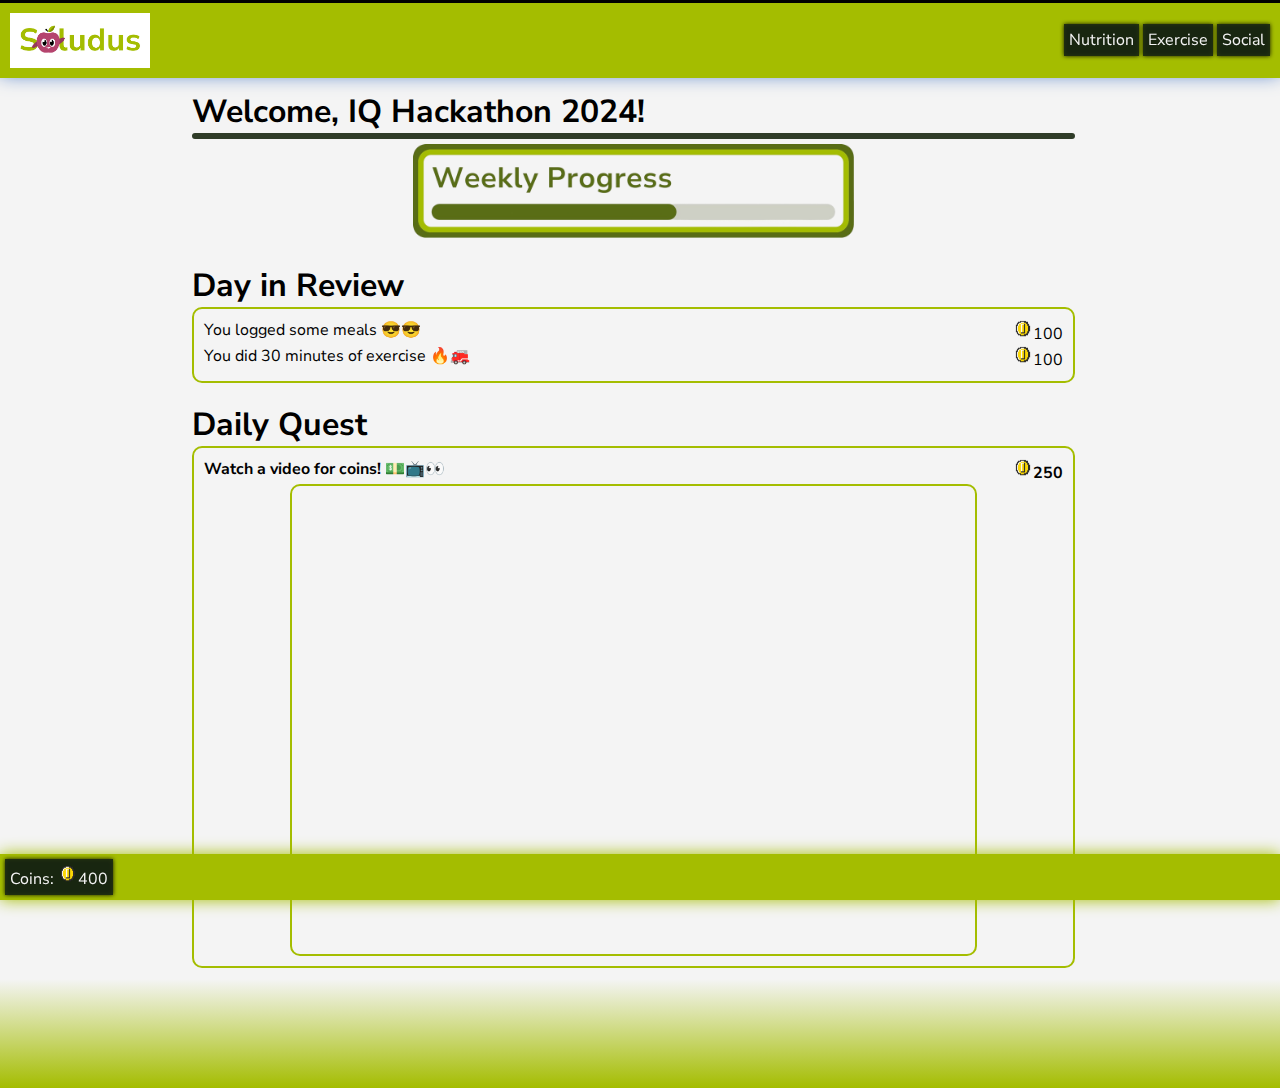
<file: index.html>
<!DOCTYPE html>

<html>

<head>
    <title>
        Dashboard
    </title>

    <link rel="icon" href="./images/manzana.png"> 
    <link rel="stylesheet" type="text/css" href="styles.css">

    <!-- FONT -->
    <link rel="preconnect" href="https://fonts.googleapis.com">
    <link rel="preconnect" href="https://fonts.gstatic.com" crossorigin>
    <link
        href="https://fonts.googleapis.com/css2?family=Nunito+Sans:ital,opsz,wght@0,6..12,200..1000;1,6..12,200..1000&display=swap"
        rel="stylesheet">

    <meta charset="UTF-8">
    <meta name="viewport" content="width=device-width, initial-scale=1.0">
</head>

<body>

    <div id="navbar">
        <img id="logo" src="./images/saludus_logo.png">
        <nav>
            <a href="./services/nutrition.html">Nutrition</a>
            <a href="./services/exercise.html">Exercise</a>
            <a href="./services/social.html">Social</a>
            <!-- <a href="./services/splash.html">Splash</a>
            <a href="./services/splash2.html">Splash2</a> -->
        </nav>
    </div>

    <div class="top-element no-padding" id="content-text">
        <h1>Welcome, IQ Hackathon 2024!</h1>
        <hr>
        <img id="weekly-progress" src="./images/weekly_progress.png">
    </div>

    <div id="content-text">
        <h1>Day in Review</h1>
        <div id="content-box">
            <p>You logged some meals 😎😎<span><img id="coin" src="./images/coin.png">100</span></p>
            <p>You did 30 minutes of exercise 🔥🚒<span><img id="coin" src="./images/coin.png">100</span></p>
        </div>
    </div>

    <div class="bottom-element" id="content-text">
        <h1>Daily Quest</h1>
        <div id="content-box" class="video">
            <h4>Watch a video for coins! 💵📺👀<span><img id="coin" src="./images/coin.png">250</span></h4>
            <iframe width="560" height="315" src="https://www.youtube.com/embed/kcBpFu4cuBA?si=liPmvyTZ5k8vc7bm" title="YouTube video player" frameborder="0" allow="accelerometer; autoplay; clipboard-write; encrypted-media; gyroscope; picture-in-picture; web-share" referrerpolicy="strict-origin-when-cross-origin" allowfullscreen></iframe>
        </div>
    </div>

    <div id="footer">
        <footer>
            <p>Coins: <img id="coin" src="./images/coin.png">400</p>
        </footer>
    </div>


</body>

</html>
</file>
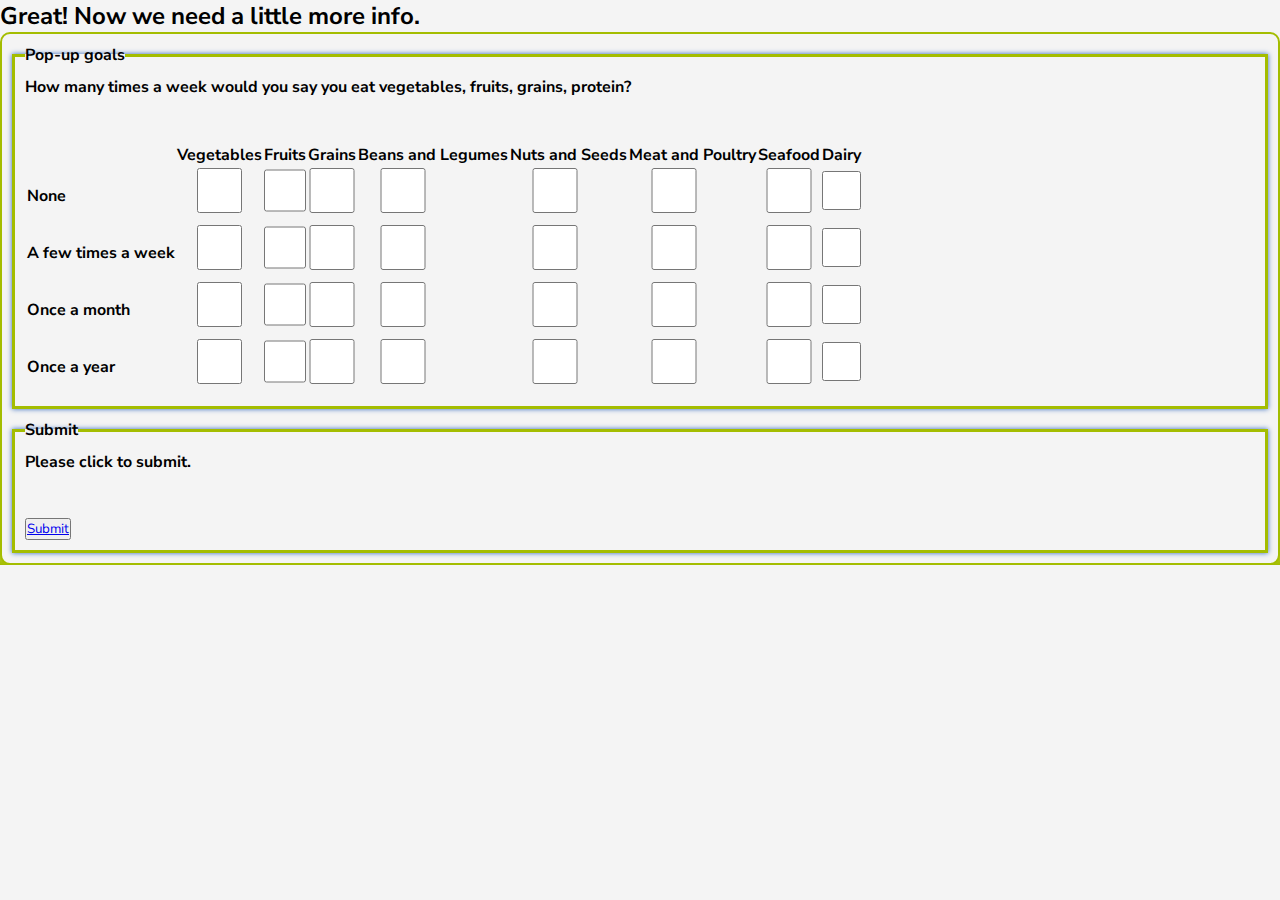
<file: splash2.html>
<!DOCTYPE html>

<html>

<head>
    <title>SALUDUS</title>
    <link rel="stylesheet" type="text/css" href="styles.css">
    
    <!-- FONT -->
    <link rel="preconnect" href="https://fonts.googleapis.com">
    <link rel="preconnect" href="https://fonts.gstatic.com" crossorigin>
    <link href="https://fonts.googleapis.com/css2?family=Nunito+Sans:ital,opsz,wght@0,6..12,200..1000;1,6..12,200..1000&display=swap" rel="stylesheet">
    
    <meta charset="UTF-8">
    <meta name="viewport" content="width=device-width, initial-scale=1.0">
</head>

<style>

        body {
            font-family: 'Nunito Sans', sans-serif;
        }
        form {
            background-color: #F4F4F4;
            border: 2px solid #A4BD00;
            border-radius: 10px;
            font-weight: 700;
        }

        input {
            background-color: #F4F4F4;
            border: 2px solid #A4BD00;
            margin-bottom: 10px;
            padding: 5px;
            width: 100%;
            height: 50px;
            font-weight: 600;
            font-size: large;

        }

        input:hover {
            cursor: pointer;
        }

        /*h2, form {
            padding: 5px 50px;
            
        }*/

        fieldset {
            margin: 10px;
            padding: 10px;
            border: solid #A4BD00;
            box-shadow: 0px 0px 5px #3066BE;
        }

        label {
            display: flex;
            justify-content: space-between;
        }
        #first {
            overflow: hidden;
        }

        #checkbox {
            display: flexbox;
            /* border: solid blue; */
            align-items: center;
            max-width: 10vh;
            max-height: 5vh;
        }

        td, tr {
            /* border: solid blue */
        }
</style>


<body>

    <div id="content">
        <div class="card">
            <h2>Great! Now we need a little more info.</h2>
            <form>
                <fieldset>
                    <legend>
                        Pop-up goals
                    </legend>
                    <label>How many times a week would you say you eat vegetables, fruits, grains, protein?</label><br><br>

                    <table>
                        <tbody>
                            <tr id="first">
                                <th></th>
                                <th>Vegetables</th>
                                <th>Fruits</th>
                                <th>Grains</th>
                                <th>Beans and Legumes</th>
                                <th>Nuts and Seeds</th>
                                <th>Meat and Poultry</th>
                                <th>Seafood</th>
                                <th>Dairy</th>
                            </tr>

                            <tr>
                                <input type="hidden" id="Id" name="id[]" value="veg">
                                <td><label>None</label></td>

                                <td><input type="checkbox" name="select" id="checkbox"></td>
                                <td><input type="checkbox" name="select" id="checkbox"></td>
                                <td><input type="checkbox" name="select" id="checkbox"></td>
                                <td><input type="checkbox" name="select" id="checkbox"></td>
                                <td><input type="checkbox" name="select" id="checkbox"></td>
                                <td><input type="checkbox" name="select" id="checkbox"></td>
                                <td><input type="checkbox" name="select" id="checkbox"></td>
                                <td><input type="checkbox" name="select" id="checkbox"></td>
                            </tr>

                            <tr>
                                <input type="hidden" id="Id" name="id[]" value="">
                                <td><label>A few times a week</label></td>

                                <td><input type="checkbox" name="select" id="checkbox"></td>
                                <td><input type="checkbox" name="select" id="checkbox"></td>
                                <td><input type="checkbox" name="select" id="checkbox"></td>
                                <td><input type="checkbox" name="select" id="checkbox"></td>
                                <td><input type="checkbox" name="select" id="checkbox"></td>
                                <td><input type="checkbox" name="select" id="checkbox"></td>
                                <td><input type="checkbox" name="select" id="checkbox"></td>
                                <td><input type="checkbox" name="select" id="checkbox"></td>

                            </tr>

                            <tr>
                                <input type="hidden" id="Id" name="id[]" value="">
                                <td><label>Once a month</label></td>

                                <td><input type="checkbox" name="select" id="checkbox"></td>
                                <td><input type="checkbox" name="select" id="checkbox"></td>
                                <td><input type="checkbox" name="select" id="checkbox"></td>
                                <td><input type="checkbox" name="select" id="checkbox"></td>
                                <td><input type="checkbox" name="select" id="checkbox"></td>
                                <td><input type="checkbox" name="select" id="checkbox"></td>
                                <td><input type="checkbox" name="select" id="checkbox"></td>
                                <td><input type="checkbox" name="select" id="checkbox"></td>
                            </tr>

                            <tr>
                                <input type="hidden" id="Id" name="id[]" value="">
                                <td><label>Once a year</label></td>

                                <td><input type="checkbox" name="select" id="checkbox"></td>
                                <td><input type="checkbox" name="select" id="checkbox"></td>
                                <td><input type="checkbox" name="select" id="checkbox"></td>
                                <td><input type="checkbox" name="select" id="checkbox"></td>
                                <td><input type="checkbox" name="select" id="checkbox"></td>
                                <td><input type="checkbox" name="select" id="checkbox"></td>
                                <td><input type="checkbox" name="select" id="checkbox"></td>
                                <td><input type="checkbox" name="select" id="checkbox"></td>
                            </tr>
                            
                        </tbody>
                    </table>
                </fieldset>

                <fieldset class="form-control">
                    <legend>Submit</legend>
                    <label>
                        Please click to submit. </label><br><br>
                    <button type="submit" value="Submit"><a href="index.html">Submit</a></button>
                </fieldset>

            </form>
        </div>
    </div>
</body>
</html>
</file>
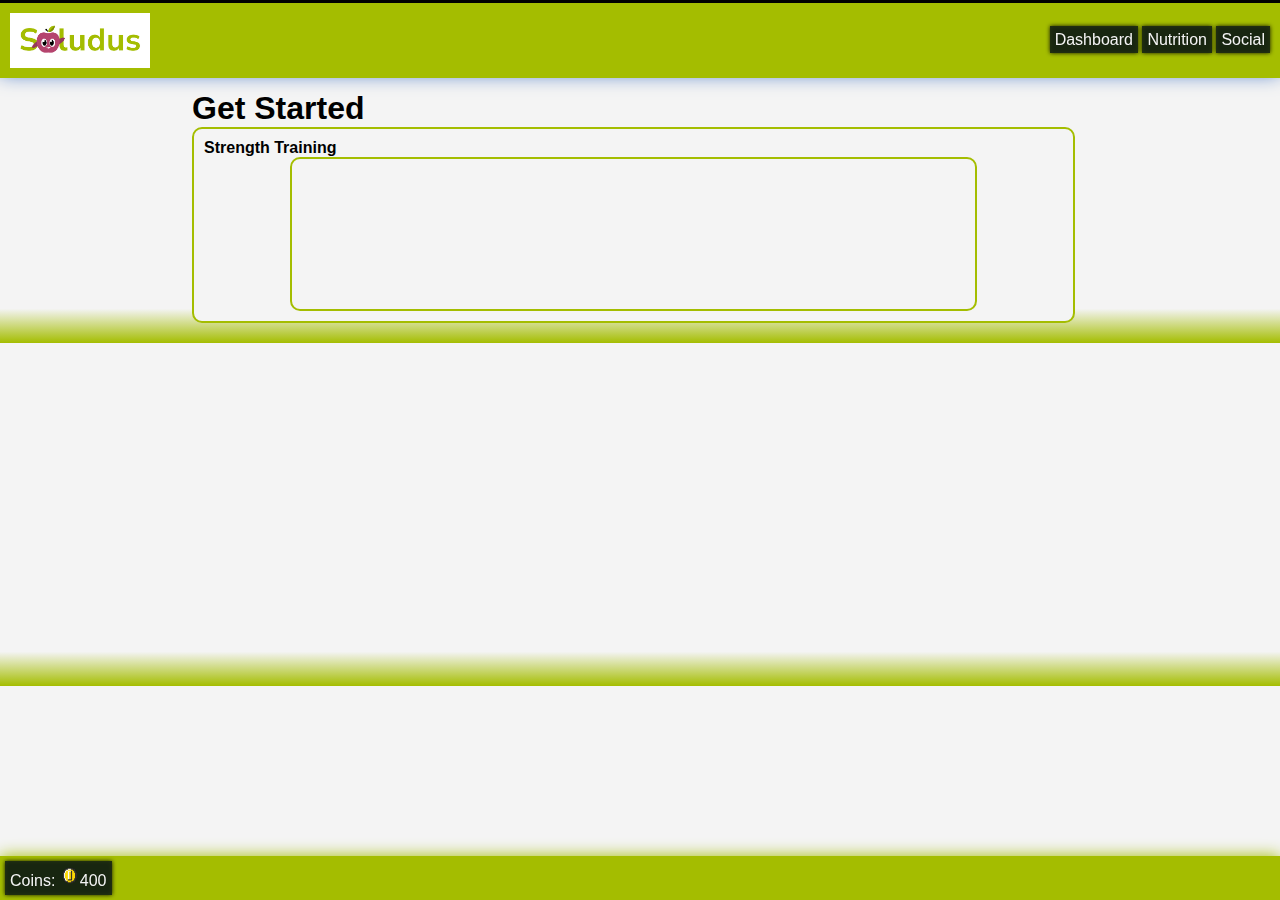
<file: services/exercise.html>
<!DOCTYPE html>

<html>

<head>
    <title>Exercise</title>
    <link rel="stylesheet" type="text/css" href="../styles.css">
    
    <!-- FONT -->
    <link href="" rel="stylesheet">
    <meta charset="UTF-8">
    <meta name="viewport" content="width=device-width, initial-scale=1.0">
</head>

<body>
    
    <div id="navbar">
        <img id="logo" src="../images/saludus_logo.png">
        <nav>
            <a href="../index.html">Dashboard</a>
            <a href="./nutrition.html">Nutrition</a>
            <a href="./social.html">Social</a>
        </nav>
    </div>

    <div class="top-element" id="content-text">
        <h1>Get Started</h1>
        
        <div id="content-box">
            <h4>Strength Training</h4>
            <iframe></iframe>
        </div>
    </div>

    <div id="footer">
        <footer>
            <p>Coins: <img id="coin" src="../images/coin.png">400</p>
        </footer>
    </div>


</body>

</html>
</file>
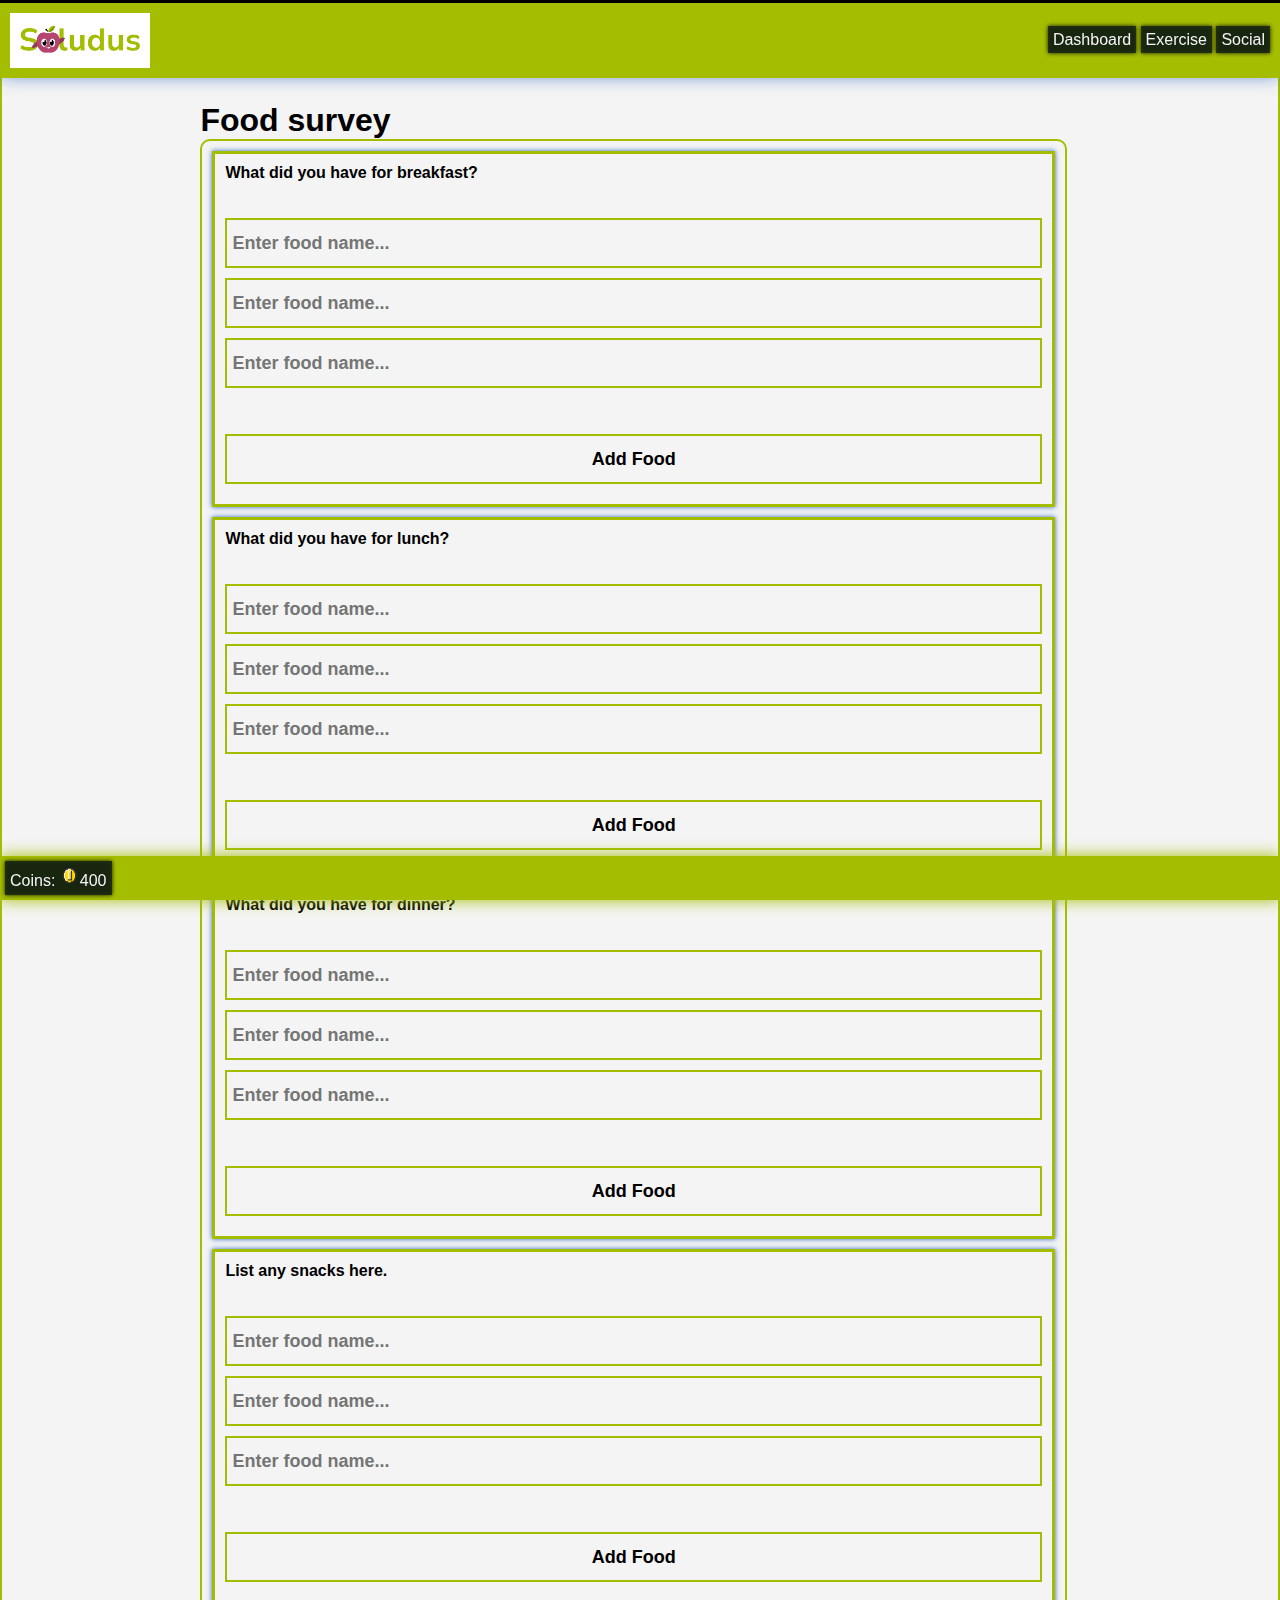
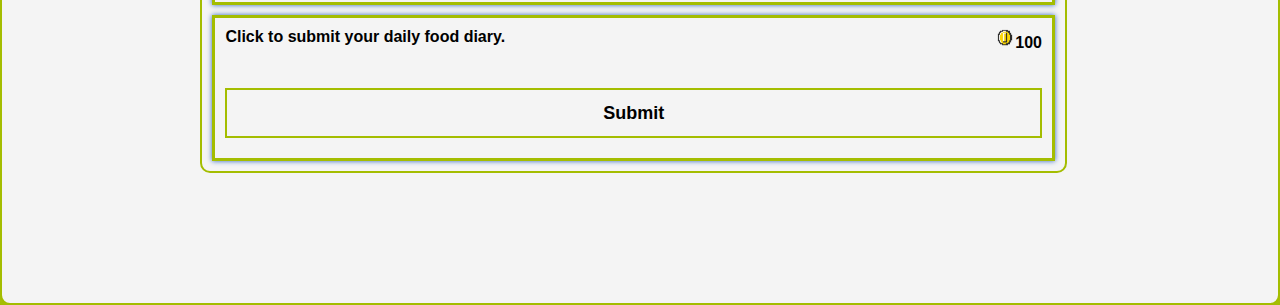
<file: services/nutrition.html>
<!DOCTYPE html>

<html>

<head>
    <title>Nutrition</title>
    <link rel="icon" href="../images/manzana.png">

    <link rel="stylesheet" type="text/css" href="../styles.css">
    
    <!-- FONT -->
    <link href="" rel="stylesheet">
    <meta charset="UTF-8">
    <meta name="viewport" content="width=device-width, initial-scale=1.0">
</head>

<!-- Cite: https://www.viralpatel.net/dynamic-add-textbox-input-button-radio-element-html-javascript/ -->
<script language="javascript">
    function add1(type) {
        // create input type dynamically
        var element = document.createElement("input");

        // set attribute to elt
        element.setAttribute("type", type);
        // element.setAttribute("value", type);
        // element.setAttribute("name", type);

        var foo = document.getElementById("fooBar1");

        // append the elt in page (in span).
        foo.appendChild(element);
    }

    function add2(type) {
        // create input type dynamically
        var element = document.createElement("input");

        // set attribute to elt
        element.setAttribute("type", type);
        // element.setAttribute("value", type);
        // element.setAttribute("name", type);

        var foo = document.getElementById("fooBar2");

        // append the elt in page (in span).
        foo.appendChild(element);
    }

    function add3(type) {
        // create input type dynamically
        var element = document.createElement("input");

        // set attribute to elt
        element.setAttribute("type", type);
        // element.setAttribute("value", type);
        // element.setAttribute("name", type);

        var foo = document.getElementById("fooBar3");

        // append the elt in page (in span).
        foo.appendChild(element);
    }

    function add4(type) {
        // create input type dynamically
        var element = document.createElement("input");

        // set attribute to elt
        element.setAttribute("type", type);
        // element.setAttribute("value", type);
        // element.setAttribute("name", type);

        var foo = document.getElementById("fooBar4");

        // append the elt in page (in span).
        foo.appendChild(element);
    }

    // print thank you message
    // const message = 'You have submitted your food diary. Congratulations on earning 100 pts!'

    // document.getElementById('printButton').onclick = function() {
    //     document.getElementById('printHere').innerHTML = message;

    //     console.log(message)
    // };
</script>


<body>
    
    <div id="navbar">
        <img id="logo" src="../images/saludus_logo.png">
        <nav>
            <a href="../index.html">Dashboard</a>
            <a href="./exercise.html">Exercise</a>
            <a href="./social.html">Social</a>
        </nav>
    </div>

    <style>
        body {
            font-family: 'Nunito Sans', sans-serif;
        }
        form {
            background-color: #F4F4F4;
            border: 2px solid #A4BD00;
            border-radius: 10px;
            font-weight: 700;
        }

        input {
            background-color: #F4F4F4;
            border: 2px solid #A4BD00;
            margin-bottom: 10px;
            padding: 5px;
            width: 100%;
            height: 50px;
            font-weight: 600;
            font-size: large;

        }

        input:hover {
            cursor: pointer;
        }

        /*h2, form {
            padding: 5px 50px;
            
        }*/

        fieldset {
            margin: 10px;
            padding: 10px;
            border: solid #A4BD00;
            box-shadow: 0px 0px 5px #3066BE;
        }

        label {
            display: flex;
            justify-content: space-between;
        }
        
        /*input {
            margin: 1%;
        }*/

    </style>    

    <div id="content-box">
    <div class="top-element bottom-element" id="content-text">
        <h1>Food survey</h1>
        
        <div class="content-box">
            <form id="form">
                <fieldset class="form-control">
                    <label for="name" id="label-name">What did you have for breakfast? </label><br><br>
                    <input type="text" id="name" placeholder="Enter food name..."><br>
                    <input type="text" id="name" placeholder="Enter food name..."><br>
                    <input type="name" id="name" placeholder="Enter food name..." name="element">
        
                    <!-- <input > -->
                    
                    
                    <!-- <option value="text"></option> -->
                    <!-- <select name="element">
                        <OPTION value="button">Button</OPTION>
                        <OPTION value="text">Textbox</OPTION>
                        <OPTION value="radio">Radio</OPTION>
                    </select> -->
                    
                    <span id="fooBar1">&nbsp;</span><br><br>
                    <input type="button" value="Add Food" onclick="add1(document.forms[0].element.value)"/>
                    
                </fieldset>
        
                <fieldset class="form-control">
                    <label for="name" id="label-name">What did you have for lunch?</label><br><br>
                    <input type="text" id="name" placeholder="Enter food name..."><br>
                    <input type="text" id="name" placeholder="Enter food name..."><br>
                    <input type="name" id="name" placeholder="Enter food name..." name="element">
        
                    <span id="fooBar2">&nbsp;</span><br><br>
                    <input type="button" value="Add Food" onclick="add2(document.forms[0].element.value)"/>
                </fieldset>
        
                <fieldset class="form-control">
                    <label for="name" id="label-name">What did you have for dinner?</label><br><br>
                    <input type="text" id="name" placeholder="Enter food name..."><br>
                    <input type="text" id="name" placeholder="Enter food name..."><br>
                    <input type="text" id="name" placeholder="Enter food name...">
        
                    <span id="fooBar3">&nbsp;</span><br><br>
                    <input type="button" value="Add Food" onclick="add3(document.forms[0].element.value)"/>
                </fieldset>
        
                <fieldset class="form-control">
                    <label for="name" id="label-name">List any snacks here. </label><br><br>
                    <input type="text" id="name" placeholder="Enter food name..."><br>
                    <input type="text" id="name" placeholder="Enter food name..."><br>
                    <input type="text" id="name" placeholder="Enter food name...">
        
                    <span id="fooBar4">&nbsp;</span><br><br>
                    <input type="button" value="Add Food" onclick="add4(document.forms[0].element.value)"/>
                </fieldset>
        
                <fieldset class="form-control">
                    <label>Click to submit your daily food diary.<span><img id="coin" src="../images/coin.png">100</span> </label><br><br>
                    <input id="printButton" type="submit" value="Submit" onclick="getElementById('message').innerHTML='You have submitted your food diary. Congratulations on earning 100 pts!';"></input>
                </fieldset>
            </form>
            <p id = 'message'></p>
        </div>
        
    </div>

    <div id="footer">
        <footer>
            <p>Coins: <img id="coin" src="../images/coin.png">400</p>
        </footer>
    </div>


</body>

</html>
</file>
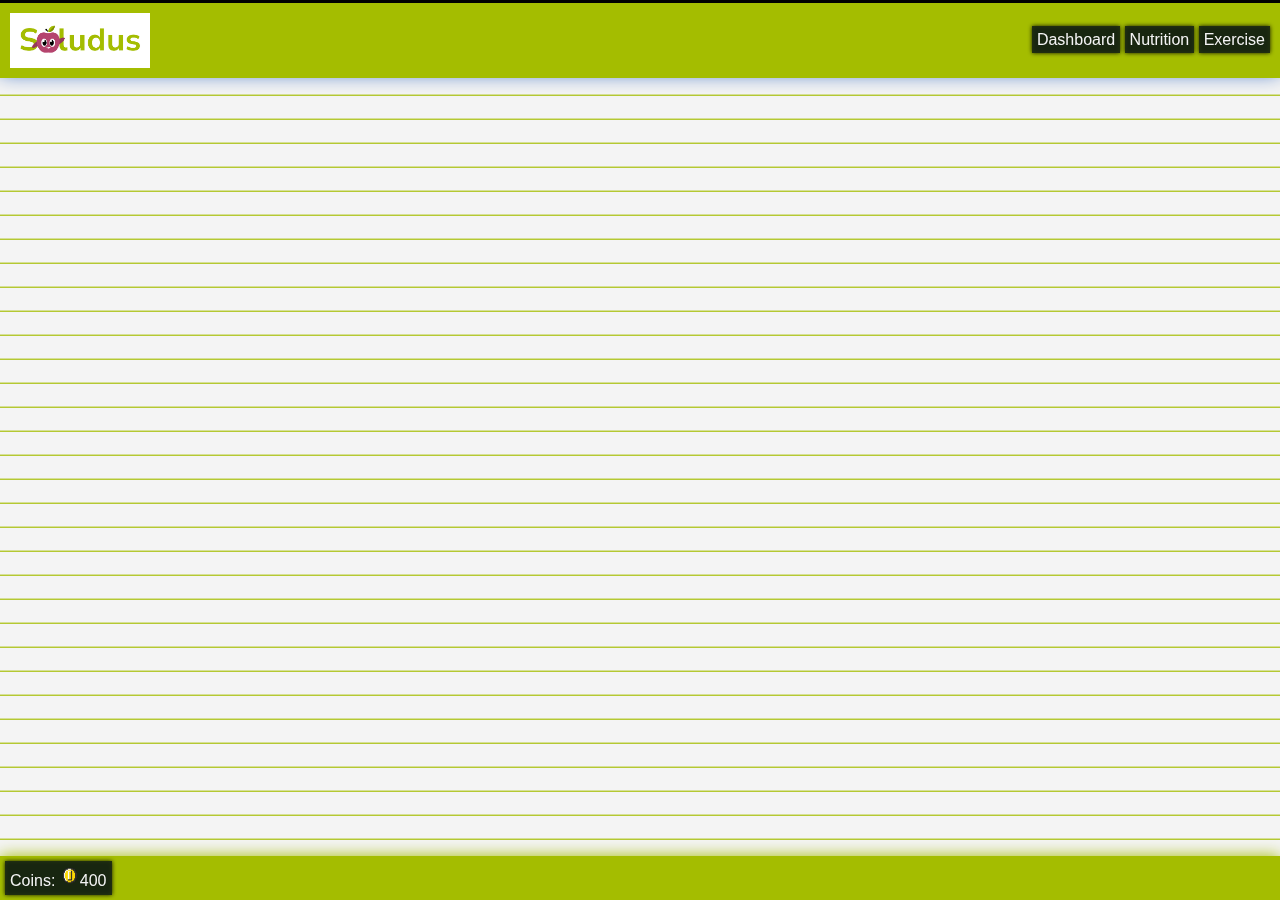
<file: services/social.html>
<!DOCTYPE html>

<html>

<head>
    <title>Social</title>
    <link rel="stylesheet" type="text/css" href="../styles.css">
    
    <!-- FONT -->
    <link href="" rel="stylesheet">
    <meta charset="UTF-8">
    <meta name="viewport" content="width=device-width, initial-scale=1.0">
</head>

<body>
    
    <div id="navbar">
        <img id="logo" src="../images/saludus_logo.png">
        <nav>
            <a href="../index.html">Dashboard</a>
            <a href="./nutrition.html">Nutrition</a>
            <a href="./exercise.html">Exercise</a>
        </nav>
    </div>

    <div id="content-box">

    </div>

    <div id="footer">
        <footer>
            <p>Coins: <img id="coin" src="../images/coin.png">400</p>
        </footer>
    </div>


</body>

</html>
</file>
<file: styles.css>
* {
    margin: 0;
    padding: 0;
    box-sizing: border-box;
    font-family: "Nunito Sans", sans-serif;
}

body {
    background: linear-gradient(180deg, #F4F4F4 90%, #A4BD00);
}

#navbar {
    display: flex;
    text-align: center;
    justify-content: space-between;
    align-items: center;
    color: #F4F4F4;
    background-color: #A4BD00 ;
    /*border-bottom: 5px solid #3066BE; */
    border-top: solid black;
    padding: 10px;
    position: fixed;
    min-width: 200px;
    width: 100%;
    /* border: 1px solid red; */
    filter: drop-shadow(0px -5px 10px #3066BE)
}

#navbar img {
    display: inline-block;
    width: 140px;
    height: auto;
    margin: 0;
    padding: 0;

}

#navbar a {
    display: flexbox;
    gap: 10px;
    align-items: center;
    text-decoration: none;
    color: #F4F4F4;
    background-color: #192812e6;
    padding: 5px;
    filter: drop-shadow(0px 0px 2px black)
    /* border: 1px solid blue; */
}

#weekly-progress {
    width: 50%;
    margin-left: 25%;
    margin-right: 23%;
    padding-top: 5px;
}

#content-text{
    display: inline-block;
    width: 69%;
    min-width: 400px;
    margin-left: 15%;
    margin-right: 15%;
    margin-bottom: 20px;
}

#content-text hr {
    border: 3px solid #192812e6;
    border-radius: 10px;
    margin-top: 0px;   
}

#content-box {
    background-color: #F4F4F4;
    border: 2px solid #A4BD00;
    border-radius: 10px;
    padding: 10px;
}

#content-box p, #content-box h4 {
    display: flex;
    justify-content: space-between;
}

#content-box iframe {
    display: block;
    width: 80%;
    height: 100%;
    margin-left: auto;
    margin-right: auto;
    border: 2px solid #A4BD00;
    border-radius: 10px;
}

.video {
    aspect-ratio: 16 / 9;
}

#footer {
    position: fixed;
    left: 0;
    bottom: 0;
    width: 100%;
    padding: 5px;
    background-color: #A4BD00;
    color: white;
    text-align: left;
    box-shadow: 0px 0px 16px #A4BD00;
}

#footer p {
    display: inline-block;
    color: #F4F4F4;
    background-color: #192812e6;
    padding: 5px;
    filter: drop-shadow(0px 0px 2px black)  
}

#coin {
    display: inline-block;
    width:20px;
    height: 20px;
    margin: 0;
    padding: 0;
}

.top-element {
    margin-top: 90px;
}

.bottom-element {
    padding-bottom: 100px;
}

.no-padding {
    padding: 0;
}
</file>
